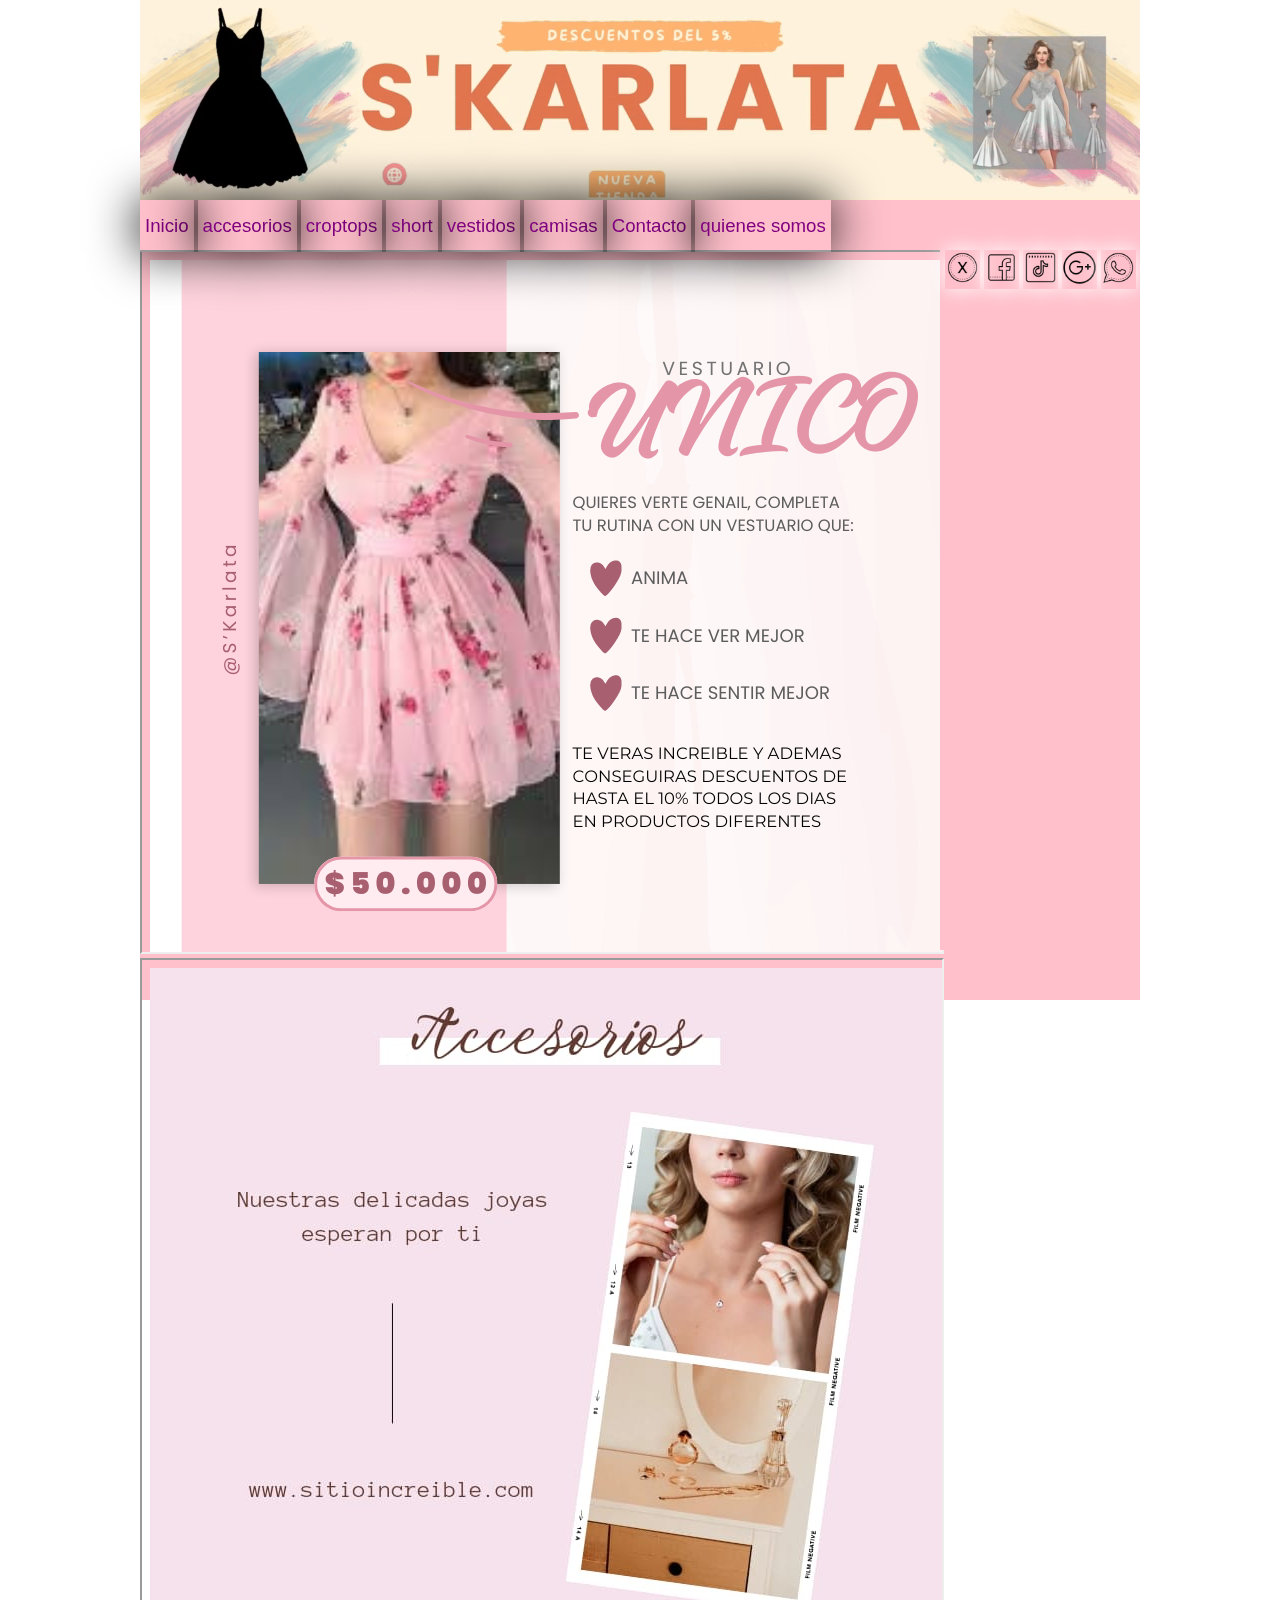
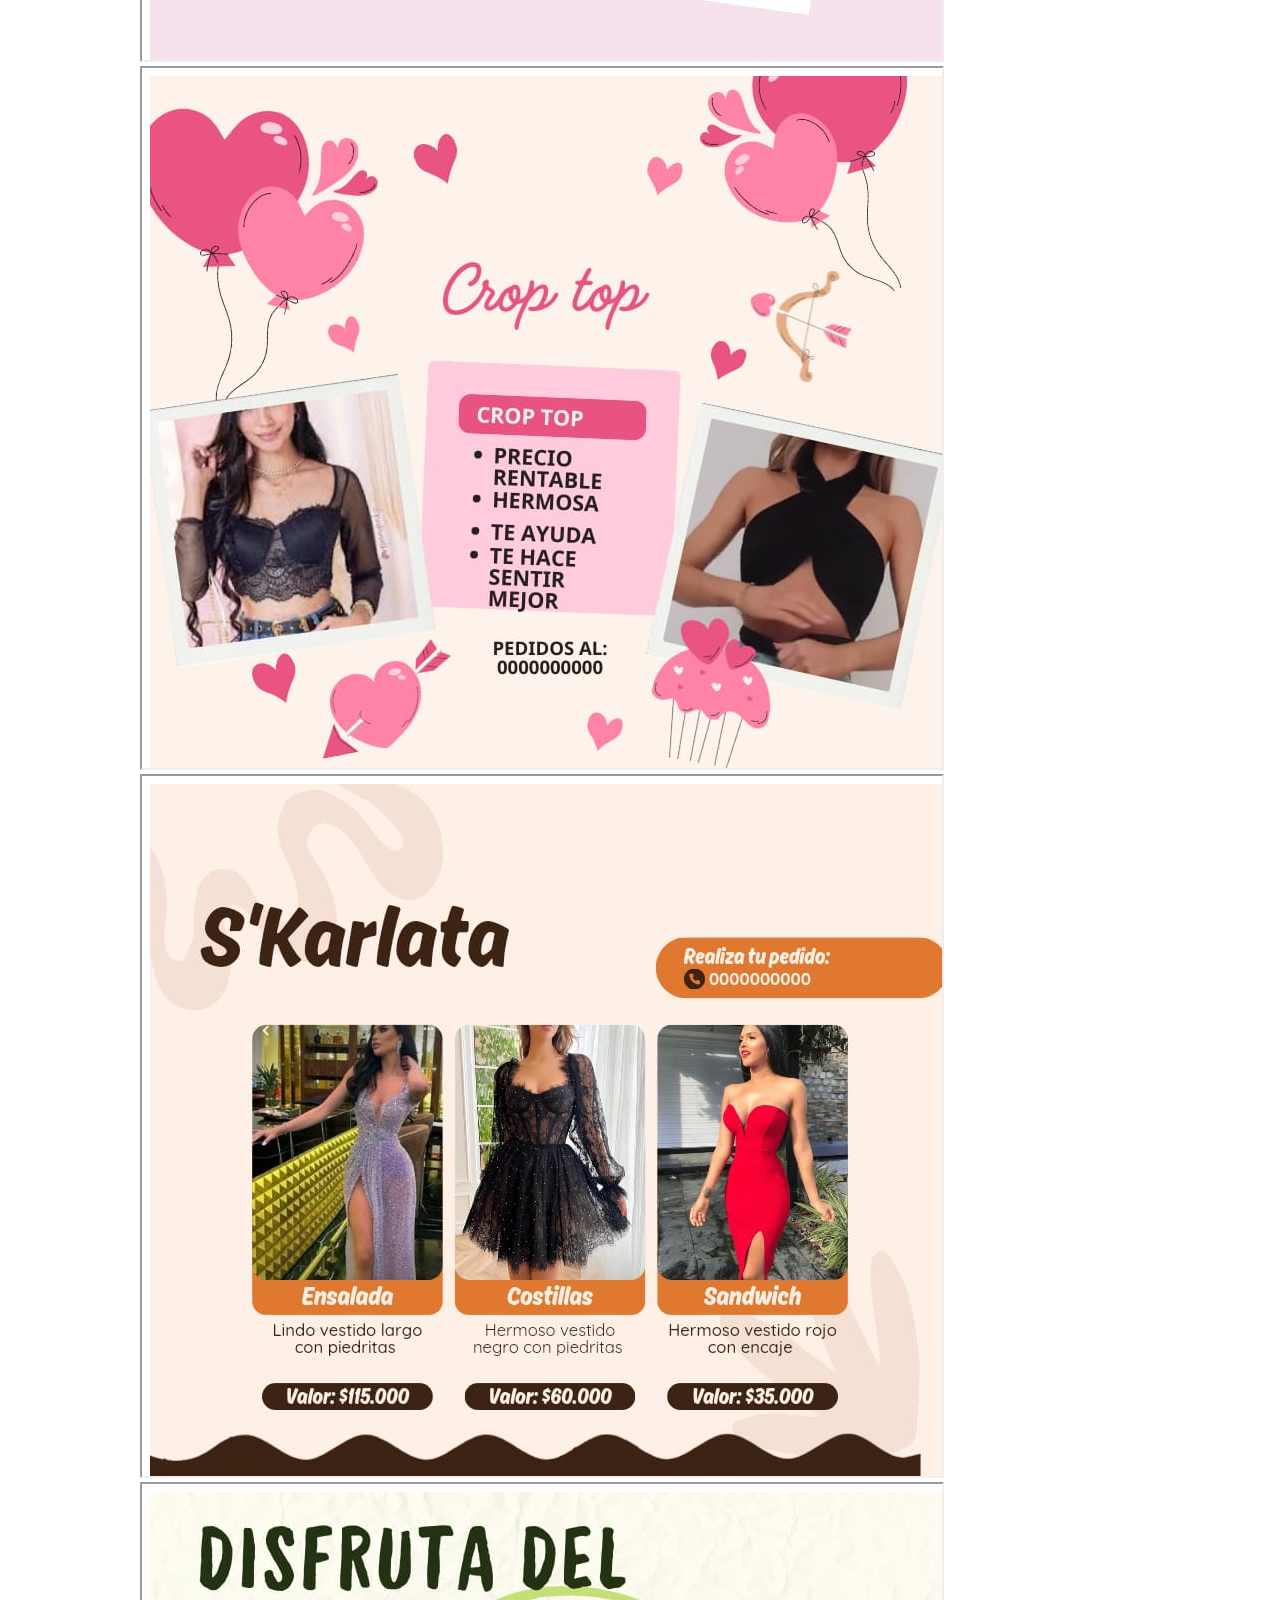
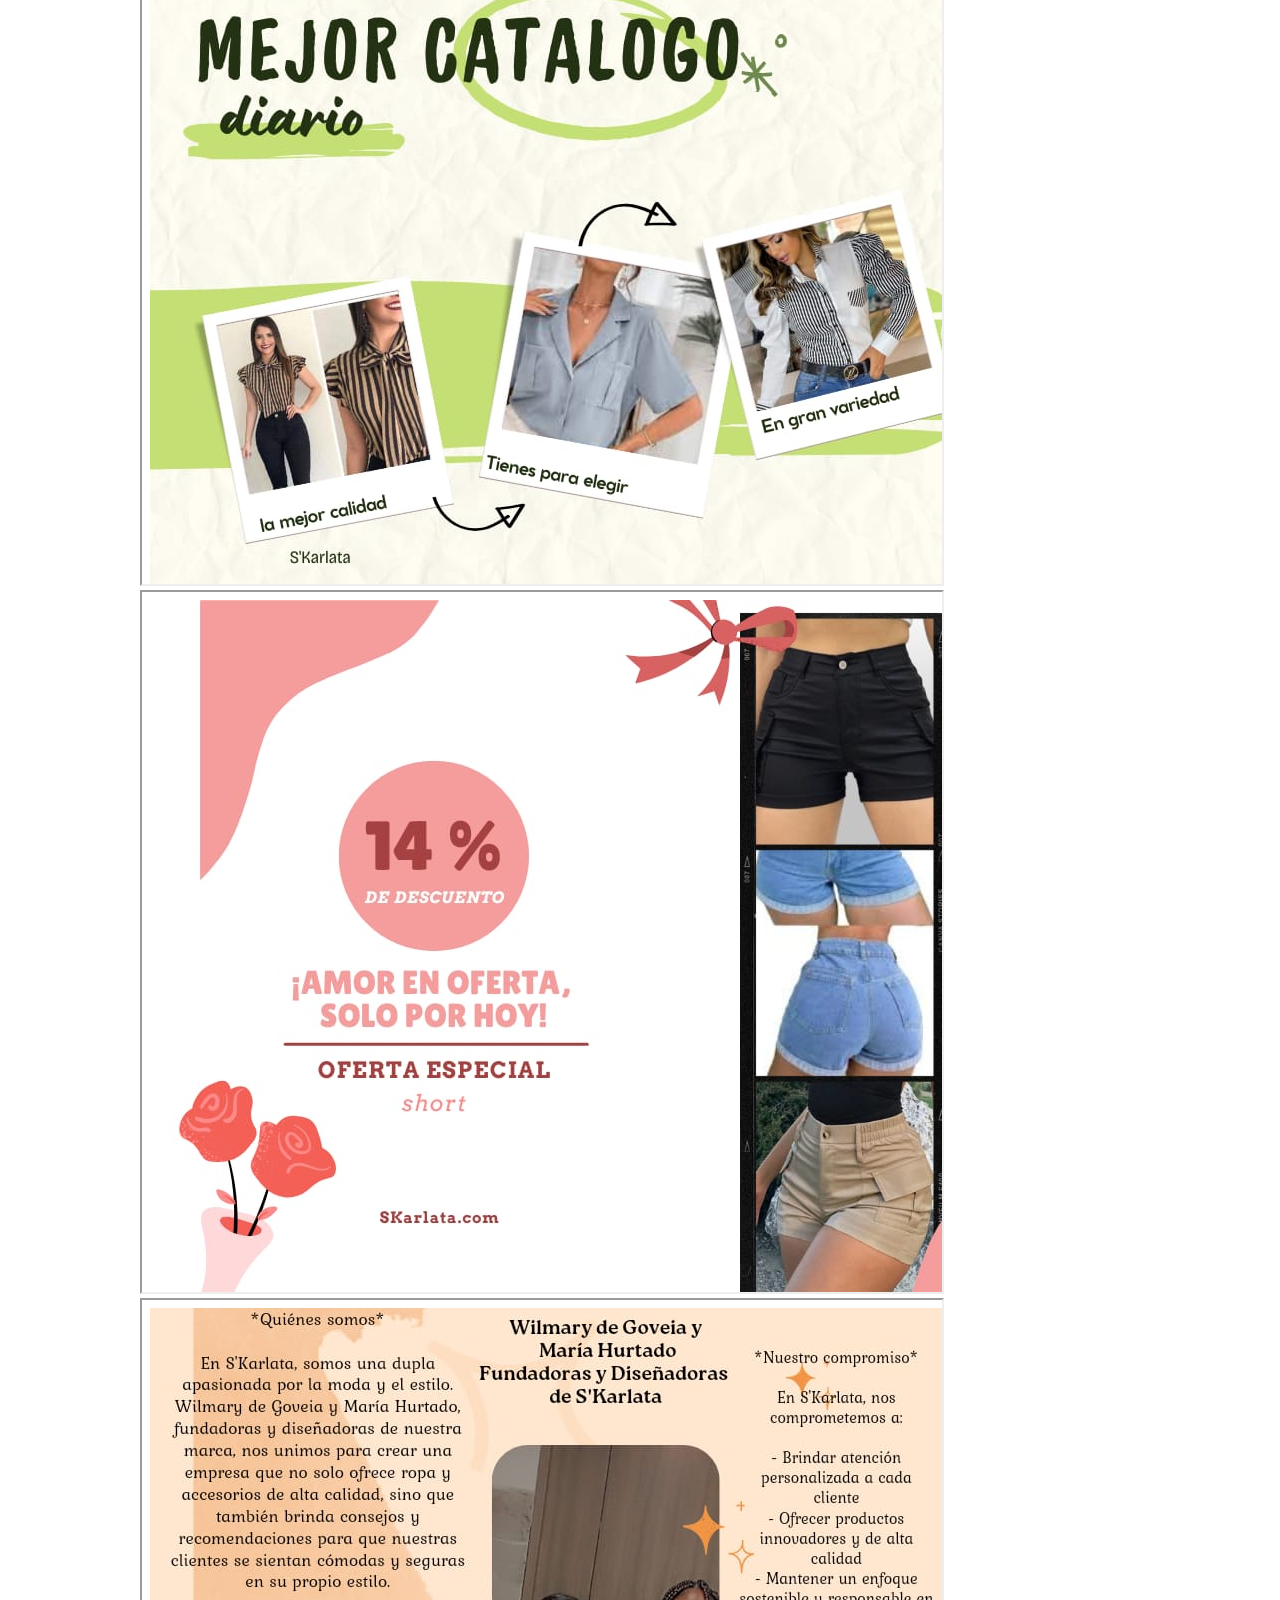
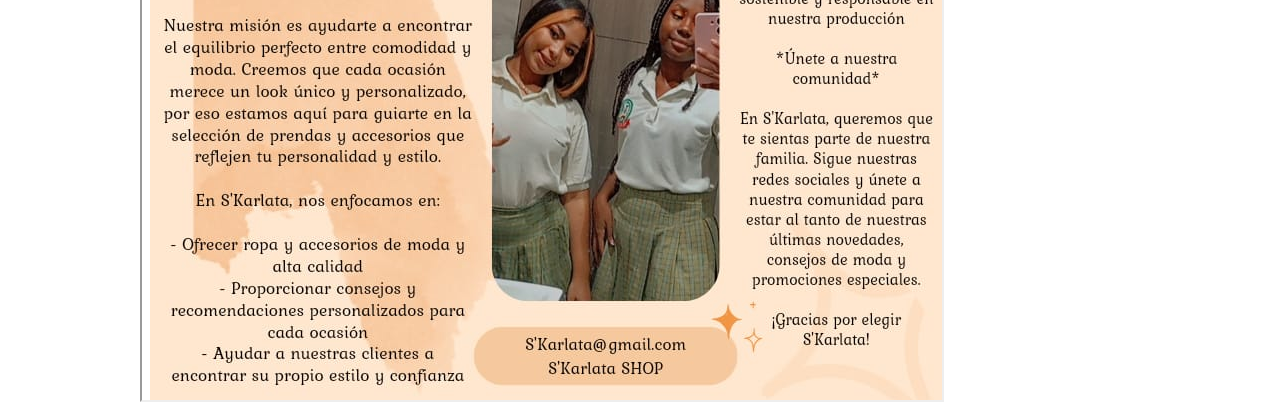
<file: index.html>
<!DOCTYPE html>
<html>
<head>
	<meta charset="utf-8">
	<meta name="viewport" content="width=device-width, initial-scale=1">
	<link rel="stylesheet" type="text/css" href="misestilos.css">
	<title>S'Karlata</title>
</head>
<body>
	<header>
		<video src="escarlata.mp4" autoplay muted loop></video>
	</header>
	<nav>
		<ul>
			<li><a href="inicio.html" target="contenido">Inicio</a></li>
			<li><a href="accesorios.html" target="contenido">accesorios</a></li>
			<li><a href="croptops.html" target="contenido">croptops</a></li>
			<li><a href="short.html" target="contenido">short</a></li>
			<li><a href="vestidos.html" target="contenido">vestidos</a></li>
			<li><a href="camisas.html" target="contenido">camisas</a></li>
			<li><a href="contacto.html" target="contenido">Contacto</a></li>
			<li><a href="quienes somos.html" target="contenido">quienes somos</a></li>
		</ul>
	</nav>
	<main>
		<article>
			<div>
				<iframe src="inicio.html" name="contenido" width="800px" height="700px"></iframe>
				<iframe src="accesorios.html" name="contenido" width="800px" height="700px"></iframe>
				<iframe src="croptops.html" name="contenido" width="800px" height="700px"></iframe>
				<iframe src="vestidos.html" name="contenido" width="800px" height="700px"></iframe>
				<iframe src="camisas.html" name="contenido" width="800px" height="700px"></iframe>
				<iframe src="short.html" name="contenido" width="800px" height="700px"></iframe>
				<iframe src="quienes somos.html" name="contenido" width="800px" height="700px"></iframe>
			</div>
		</article>
		<aside>
			<div class="redessociales">
				<ul>
<li><a href="https://x.com" target="_blank"><img src="x.png"></a></li>
<li><a href="https://facebook.com" target="_blank"><img src="face.png"></a></li>
<li><a href="https://tiktok.com" target="_blank"><img src="tiktok.png"></a></li>
<li><a href="https://google.com" target="_blank"><img src="google.png"></a></li>
<li><a href="https://whatsappweb.com" target="_blank"><img src="whats.png"></a></li>
				</ul>
			</div>
		</aside>
	</main>
	<footer></footer>
</body>
</html>
</file>
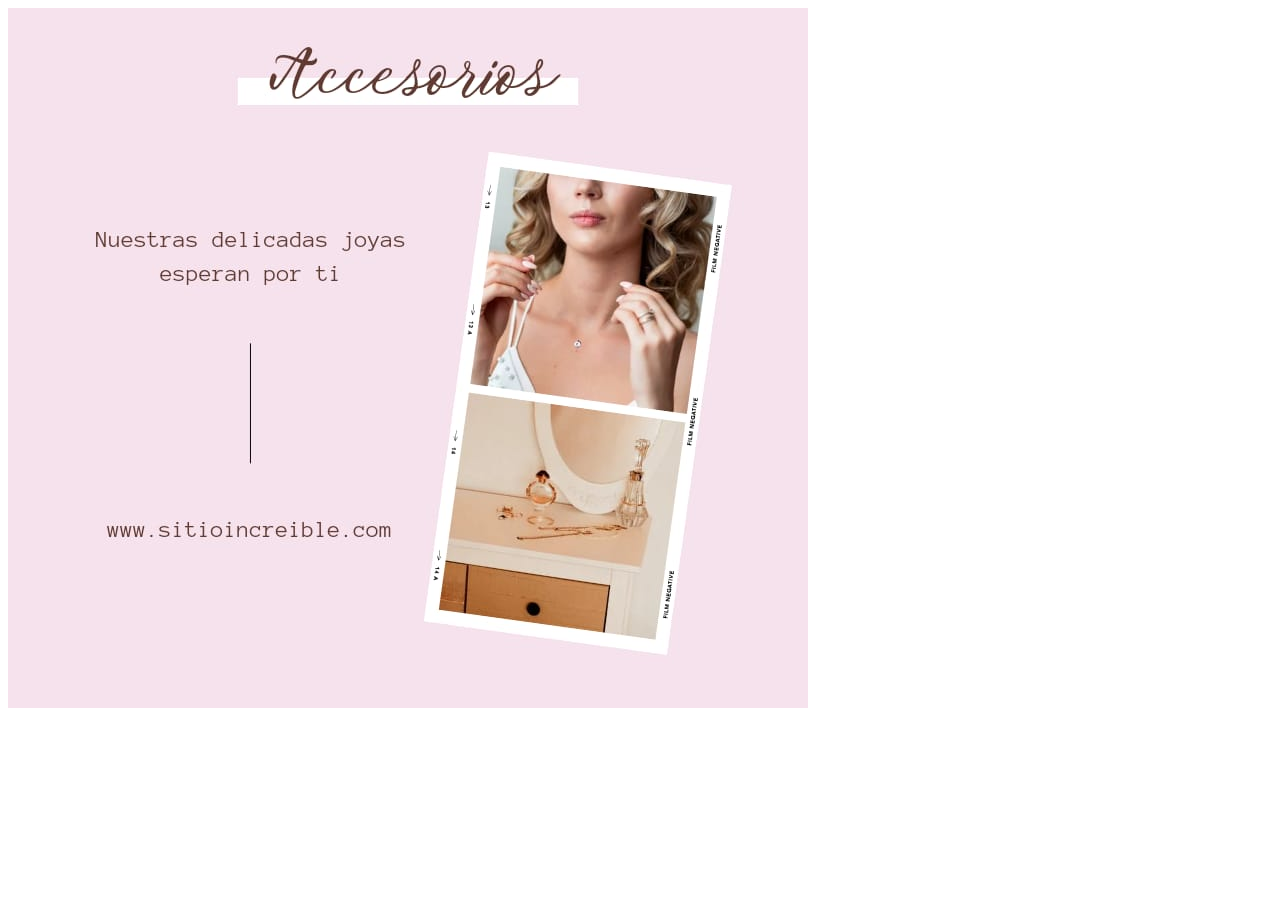
<file: accesorios.html>
<!DOCTYPE html>
<html>
<head>
	<meta charset="utf-8">
	<meta name="viewport" content="width=device-width, initial-scale=1">
	<title></title>
</head>
<body>
   <img src="accesorios.jpeg">
</body>
</html>
</file>
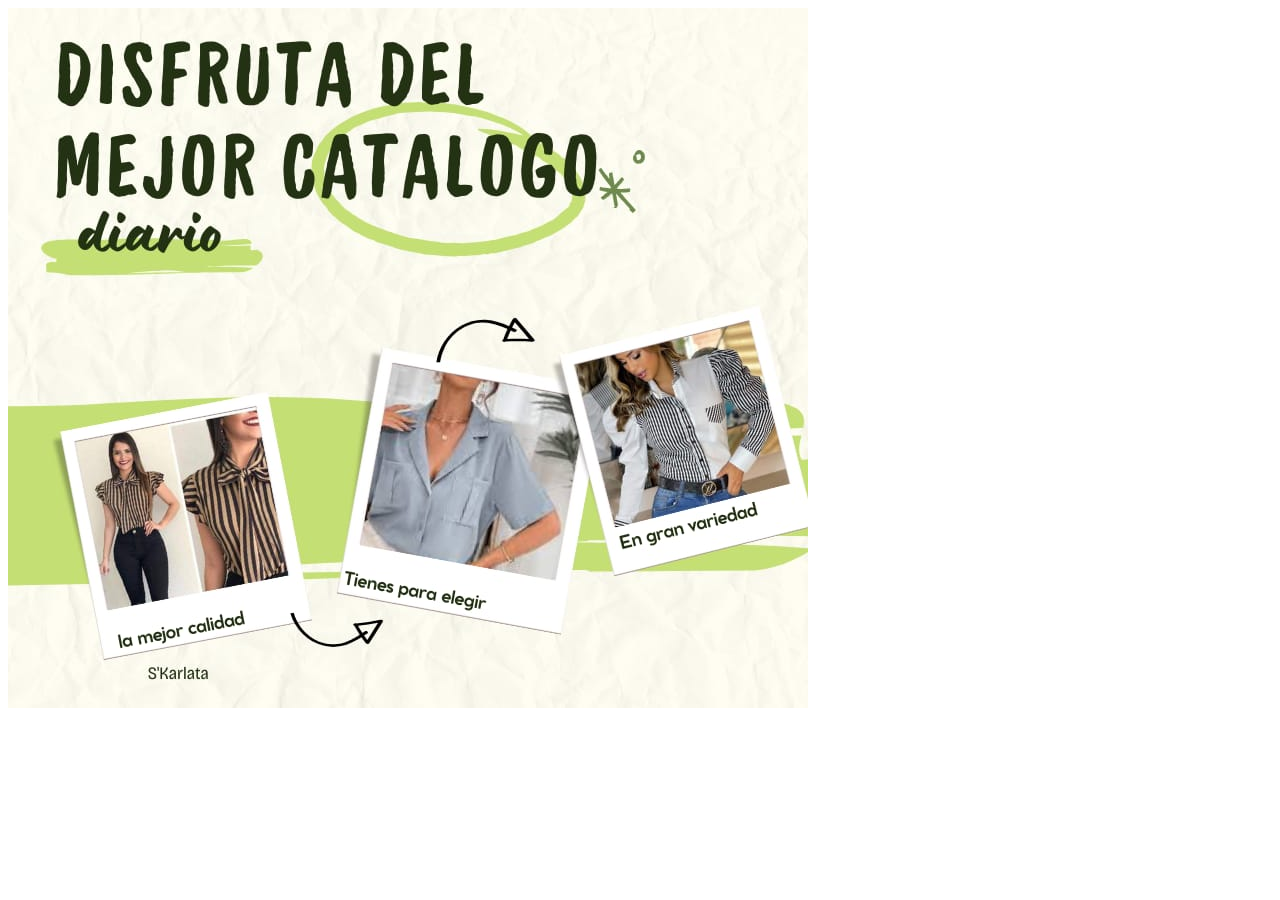
<file: camisas.html>
<!DOCTYPE html>
<html>
<head>
	<meta charset="utf-8">
	<meta name="viewport" content="width=device-width, initial-scale=1">
	<title></title>
</head>
<body>
 <img src="camisas.jpeg">
</body>
</html>
</file>
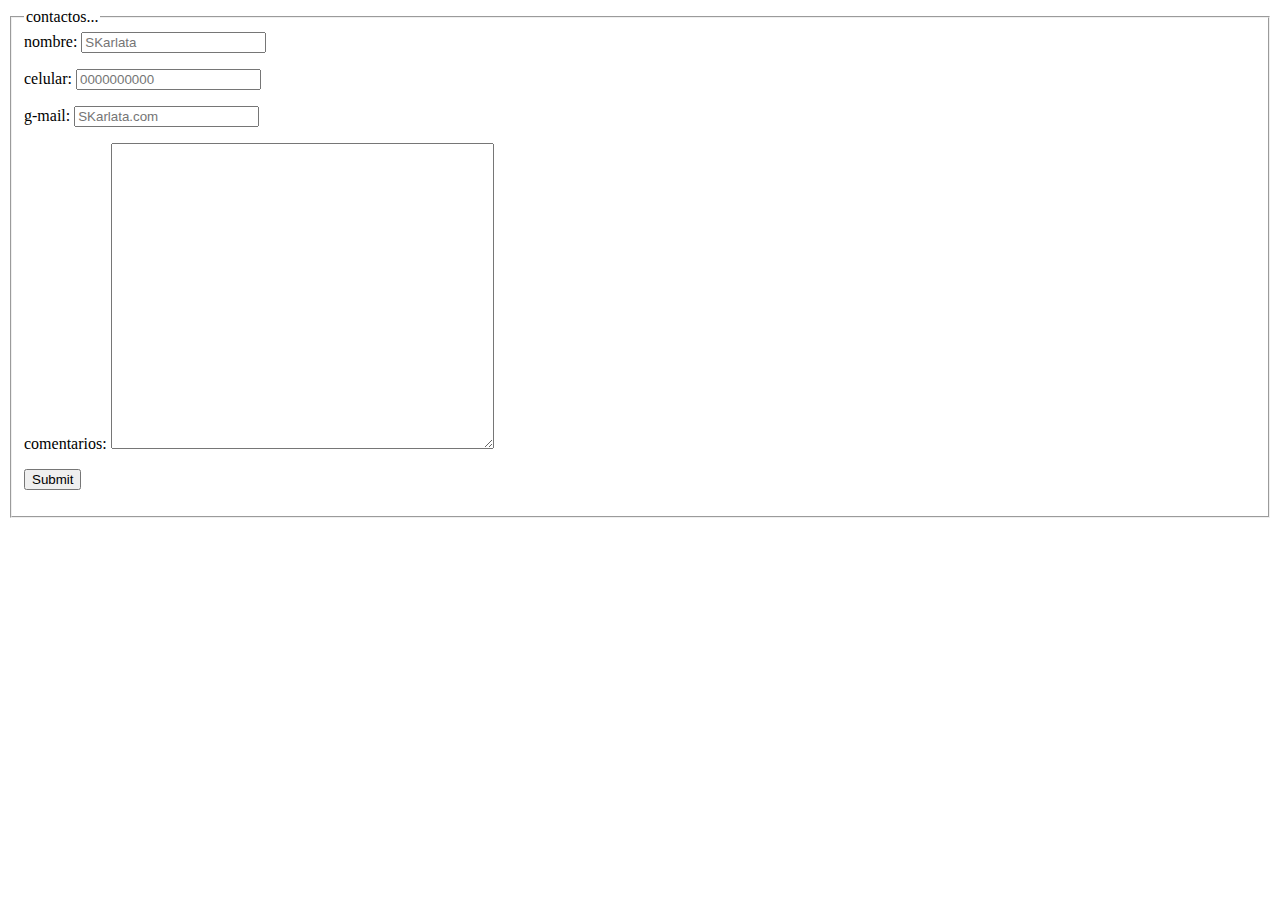
<file: contacto.html>
<!DOCTYPE html>
<html>
<head>
	<meta charset="utf-8">
	<meta name="viewport" content="width=device-width, initial-scale=1">
	<title>contacto</title>
</head>
<body>
      <form>
      	  <fieldset>
      	  	<legend>contactos...</legend>
      	  	<label>nombre:</label>
      	  	<input type="text" name="" placeholder="SKarlata">
      	  	<p>
      	  		<label>celular:</label>
      	  	<input type="number" name="" placeholder="0000000000">
      	  	<p>
      	  		<label>g-mail:</label>
      	  	<input type="email" name="" placeholder="SKarlata.com">
      	  	<p>
      	  		<label>comentarios:</label>
      	  	<textarea cols="45" rows="20"></textarea>
      	  	<P>
      	  	<input type="submit" name="">	
      	  </fieldset>
      </form>
</body>
</html>
</file>
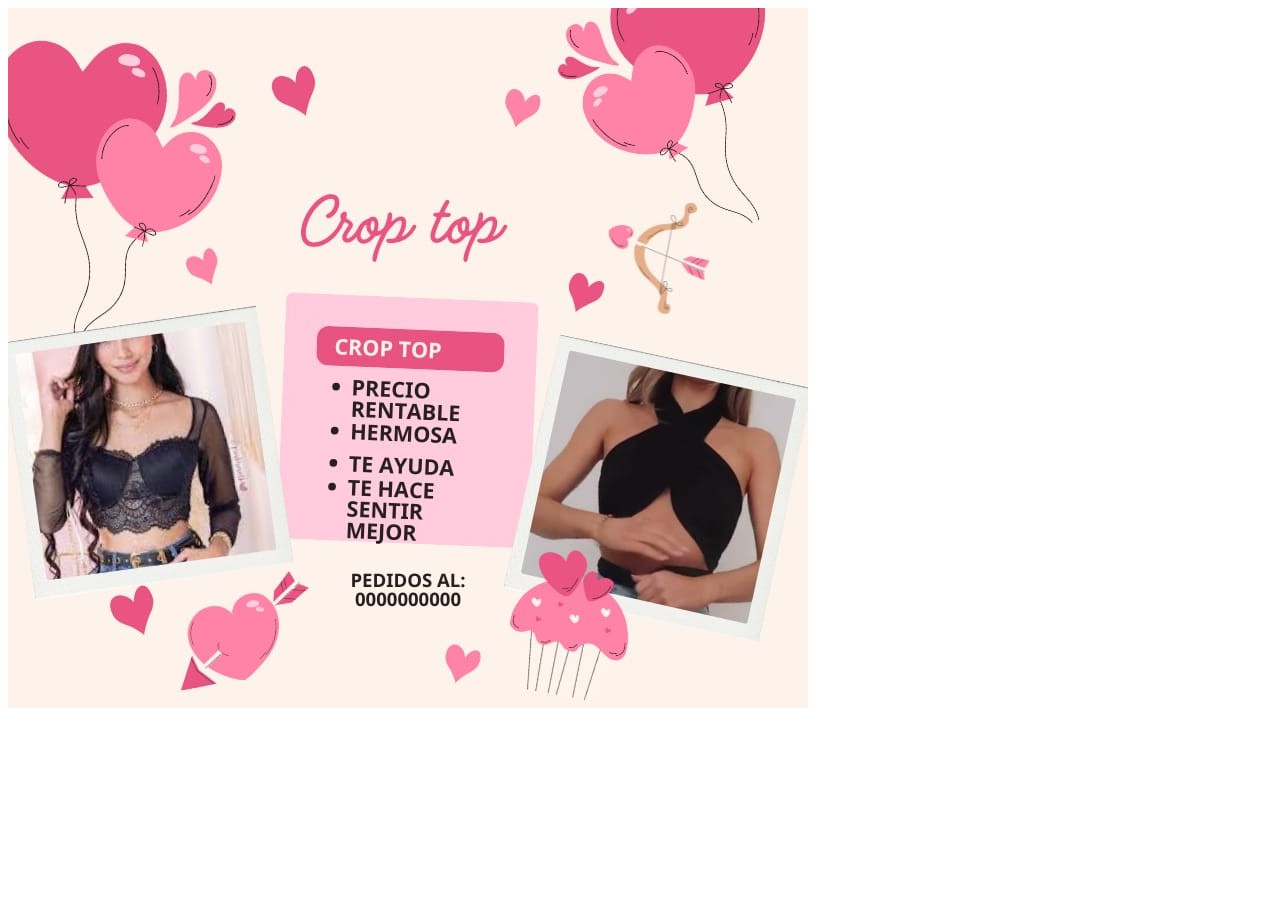
<file: croptops.html>
<!DOCTYPE html>
<html>
<head>
	<meta charset="utf-8">
	<meta name="viewport" content="width=device-width, initial-scale=1">
	<title></title>
</head>
<body>
 <img src="croptops.jpeg">
</body>
</html>
</file>
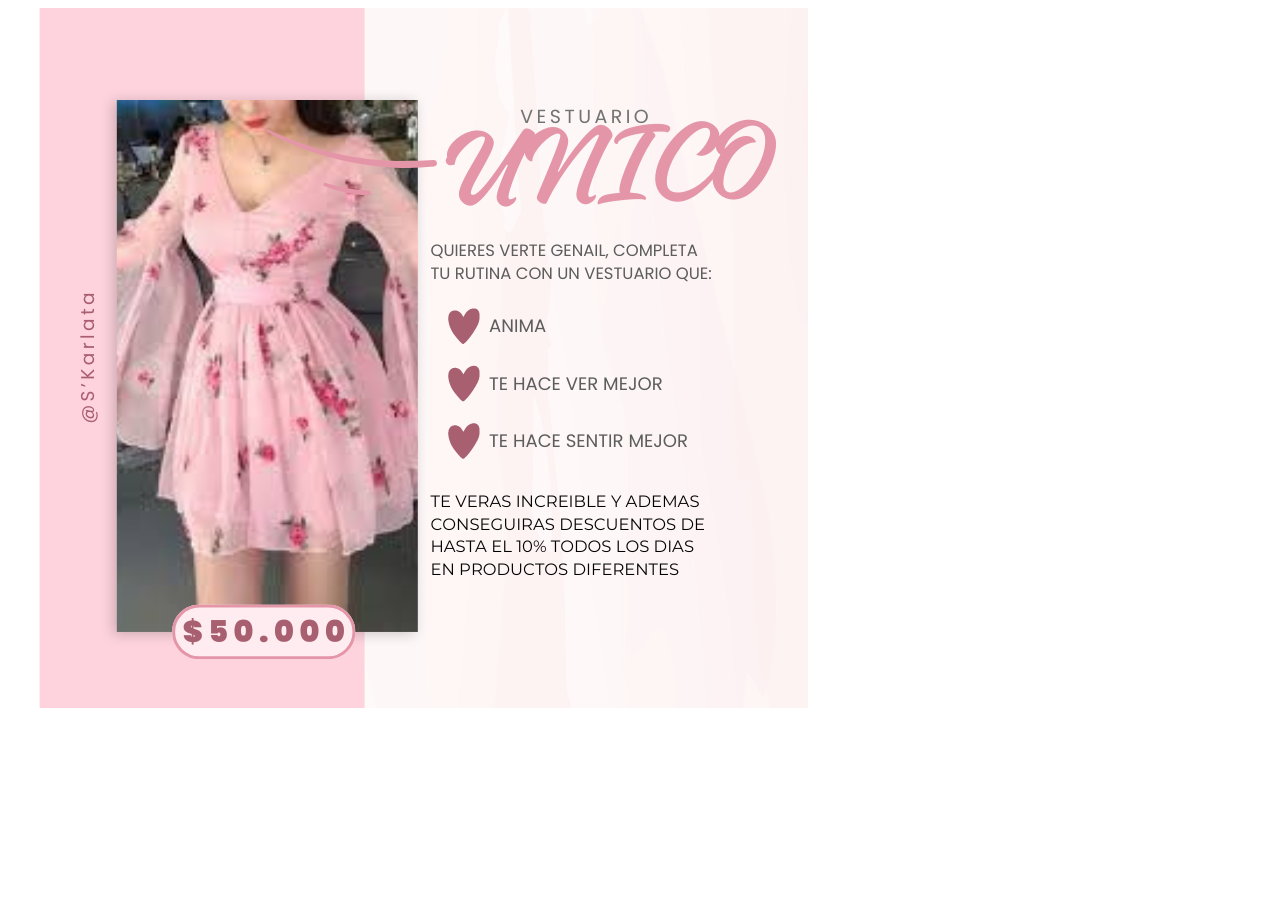
<file: inicio.html>
<!DOCTYPE html>
<html>
<head>
	<meta charset="utf-8">
	<meta name="viewport" content="width=device-width, initial-scale=1">
	<title></title>
</head>
<body>
 <img src="VESTUARIO.png">
</body>
</html>
</file>
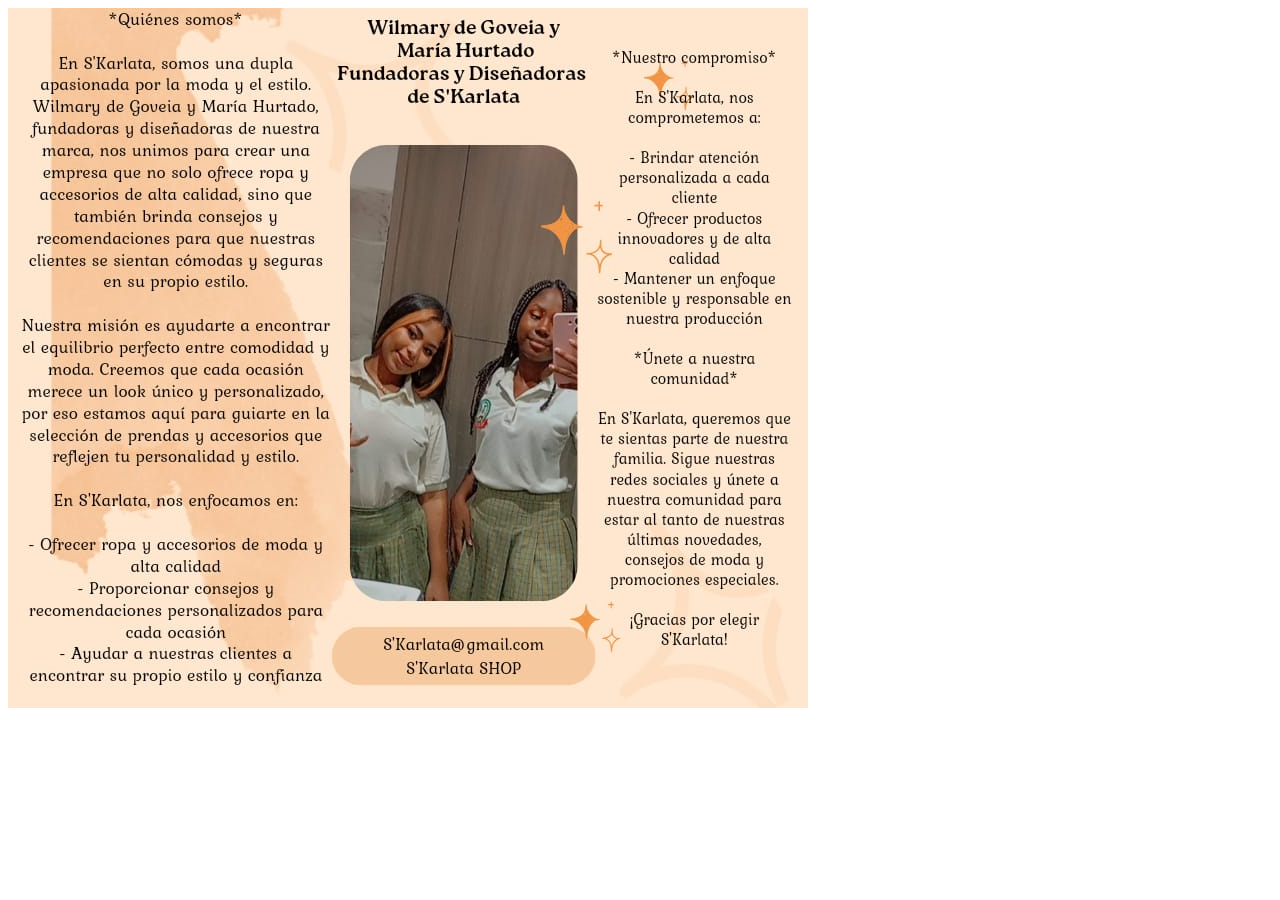
<file: quienes somos.html>
<!DOCTYPE html>
<html>
<head>
	<meta charset="utf-8">
	<meta name="viewport" content="width=device-width, initial-scale=1">
	<title>quienes somos</title>
</head>
<body>
     <img src="quienes somos.jpeg">
</body>
</html>
</file>
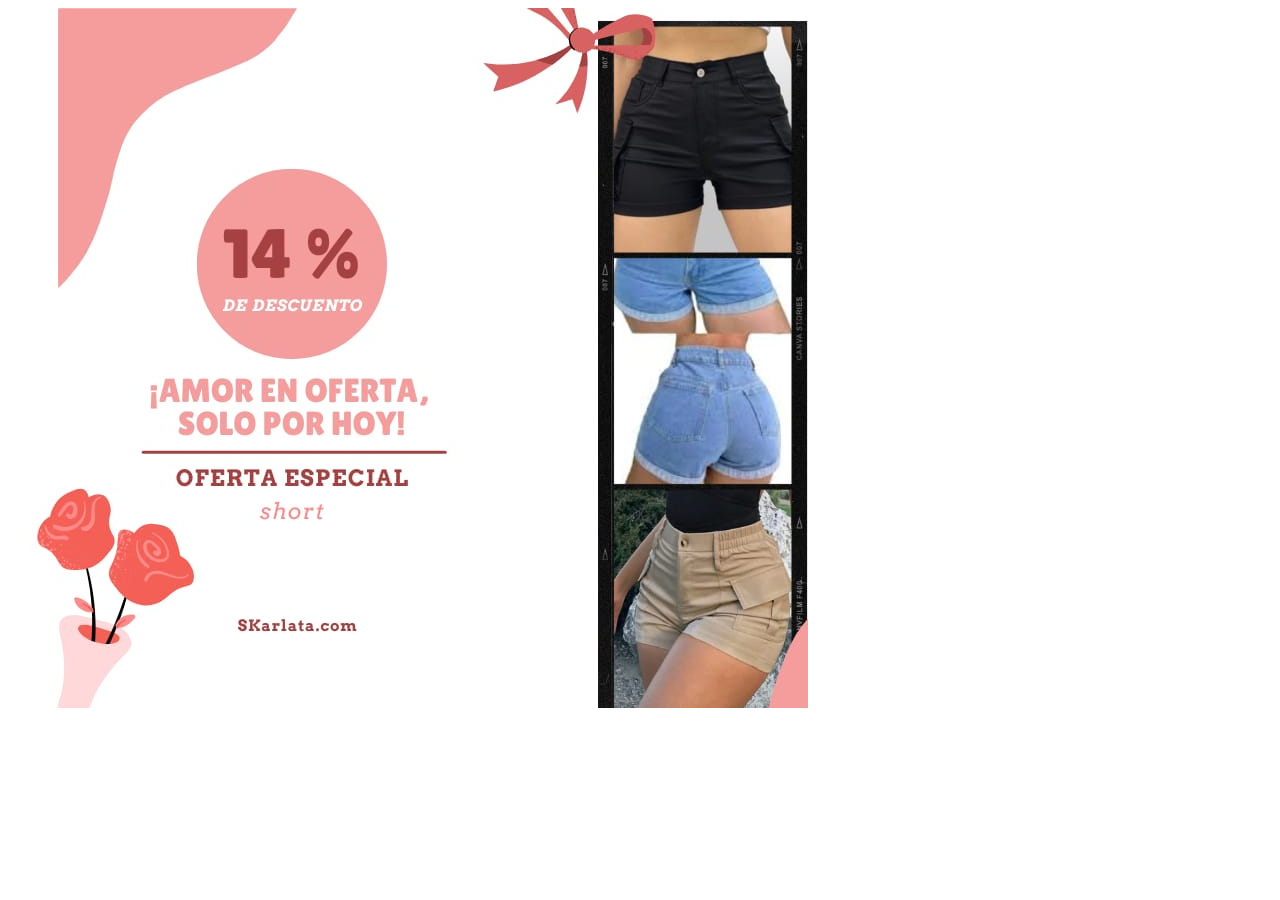
<file: short.html>
<!DOCTYPE html>
<html>
<head>
	<meta charset="utf-8">
	<meta name="viewport" content="width=device-width, initial-scale=1">
	<title></title>
</head>
<body>
 <img src="shorts.jpeg">
</body>
</html>
</file>
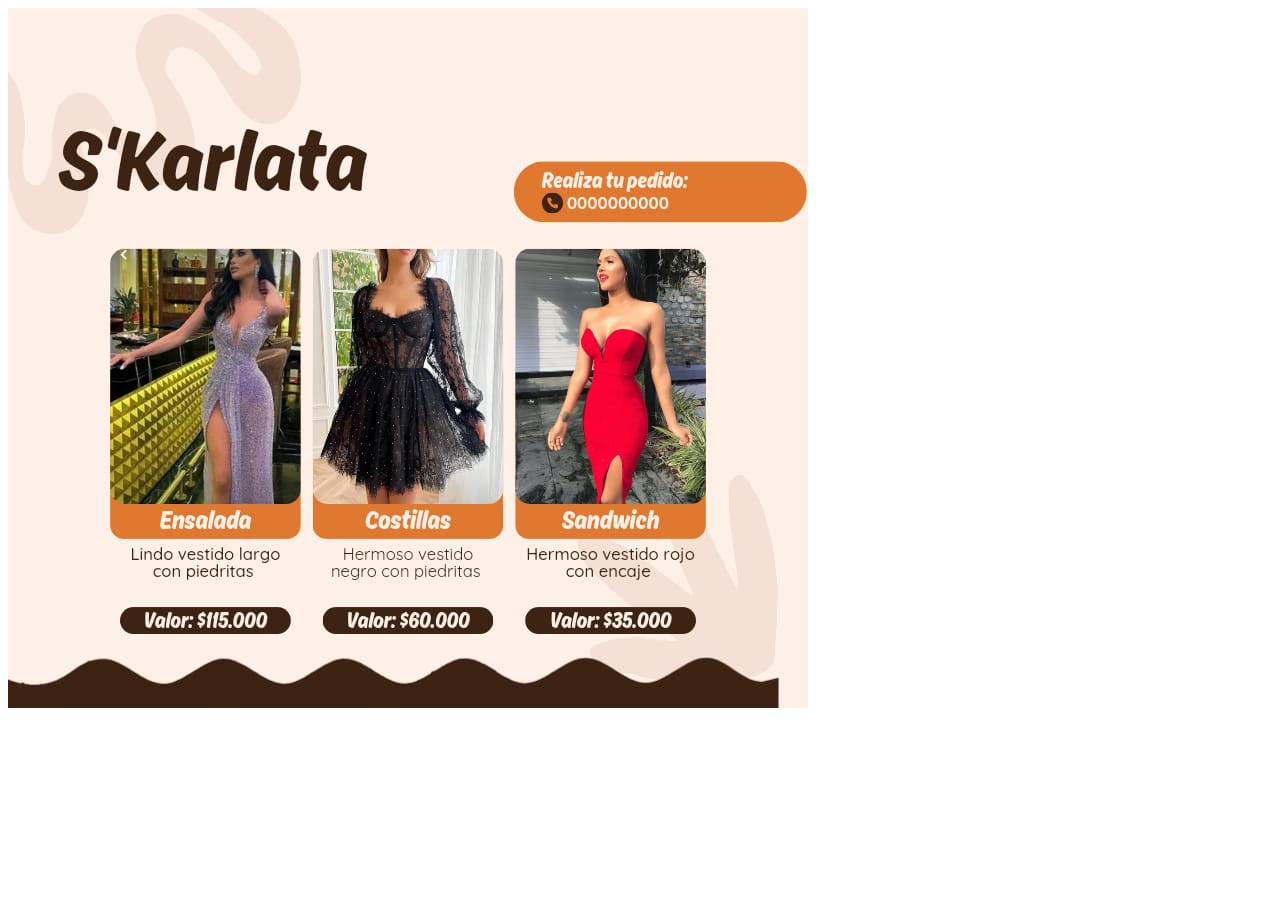
<file: vestidos.html>
<!DOCTYPE html>
<html>
<head>
	<meta charset="utf-8">
	<meta name="viewport" content="width=device-width, initial-scale=1">
	<title></title>
</head>
<body>
 <img src="vestidos.jpeg">
</body>
</html>
</file>
<file: misestilos.css>
*{
	padding: 0px;
	margin: 0px;
}

html{
	background-color:#ffffff;
}

body{
	width: 1000px;
	height: 1000px;
	background-color:;
	margin: auto;
}
header{
	width: 1000px;
	height: 200px;
	background-color: royalblue;
}
nav{
	width: 1000px;
	height: 50px;
	background-color: pink;
}
main{
	width: 1000px;
	height: 700px;
	
}
article{
	height: 700px;
	width: 800px;
	background-color: pink;
	float: left;
}
aside{
	height: 700px;
	width: 200px;
	background-color:pink;
	float: left;
}
footer{
	height:50px;
	width:1000px;
	background-color: pink;
}

/*MENU DE NAVEGACION*/

nav a{
	text-decoration: none;
	color: purple;
	font-family: arial;
	font-size: 14pt;
}

nav li{
	display: inline-block;
	padding: 15px 5px;
	color: #fff;
	box-shadow: 0 0 50px #000;
}

nav li:hover{
	background-color: #ffccff;
	color: #000;
	box-shadow: 0 0 10px #purple;
	transition: 2s;
}

nav ul{
	text-align:left;
}

/*REDES SOCIALES*/

.redessociales ul{
	list-style: none;
	text-align: center;
}

.redessociales li{
	display: inline-block;
}

.redessociales ul li img{
	width: 35px;
}

.redessociales ul li{
	box-shadow: 0 0 20px #ffffff;
}

.redessociales ul li:hover{
	box-shadow: 0 0 30px #ff33ff;
	transition: 0.5s;
}
</file>
